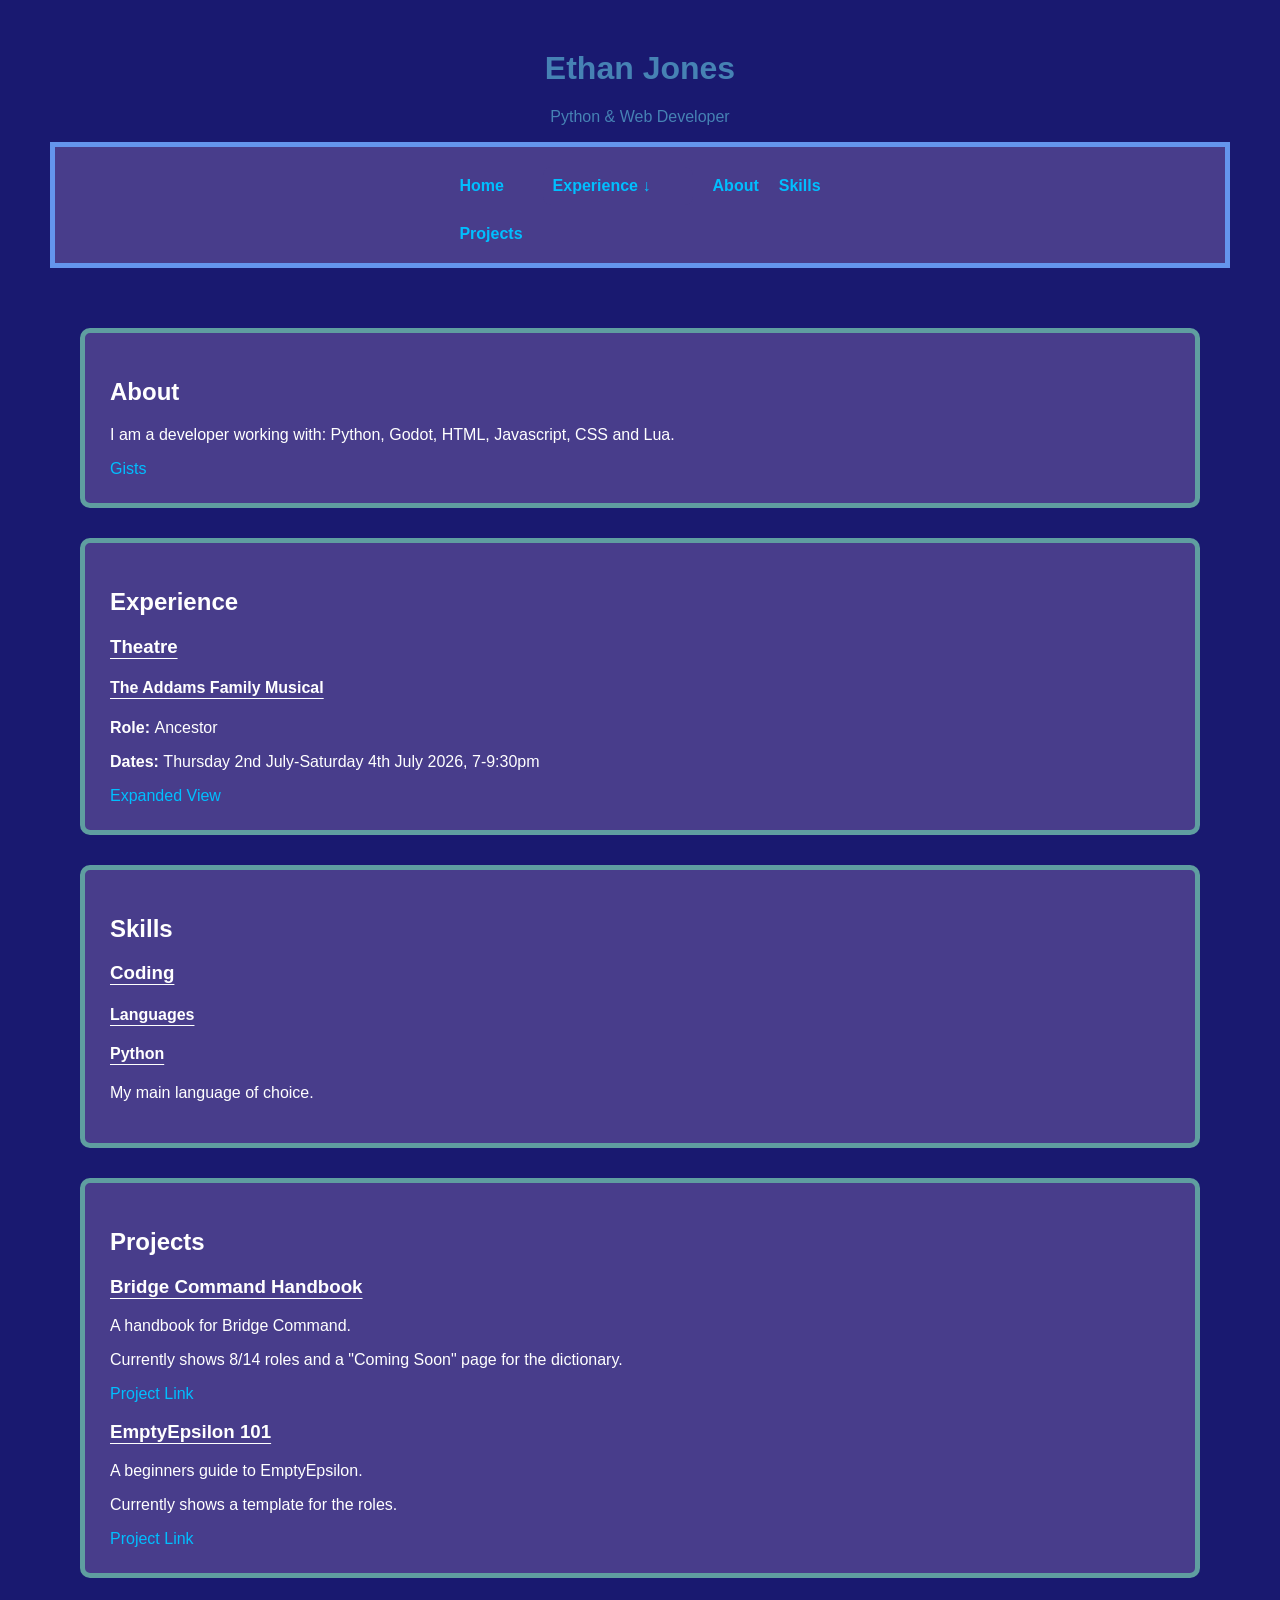
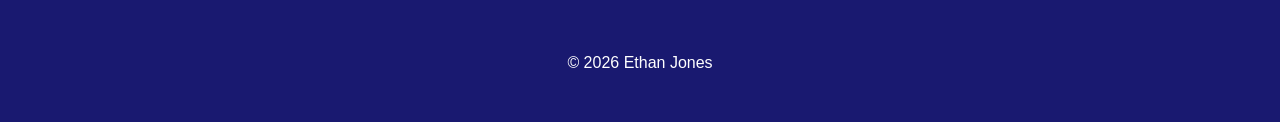
<file: index.html>
<!DOCTYPE html>
<html lang="en">
<head>
	<link rel="stylesheet" href="style.css">
	<script src="script.js" defer></script>
	<meta charset="UTF-8">
	<meta name="viewport" content="width=device-width, initial-scale=1.0">
	<link href="https://fonts.googleapis.com/css2?family=Exo+2&display=swap">
	
	<title>Ethan Jones | Developer Portfolio</title>
	</head>
<body>
	<header>
		<h1>Ethan Jones</h1>
		<p>Python & Web Developer</p>
		</header>
	<div class="nav">
		<nav class="general">
			<a href="index.html"><strong>Home</strong></a>
			<details id="dropdown" class="dropdown">
				<summary><strong>Experience ↓</strong></summary>
				<div class="dropdown-menu">
					<a href="index.html#experience">All Experience</a>
					<details id="theatre-shows-dropdown" class="roles-dropdown">
						<summary><strong>Theatre Shows ↓</strong></summary>
							<div class="roles-dropdown-menu">
								<a href="theatre-shows.html">All Shows</a>
								<a href="theatre-shows.html#the-addams-family-musical">The Addams Family Musical</a>
							</div>
						</details>
				</div>
			</details>
			<a href="#about"><strong>About</strong></a>
			<a href="#skills"><strong>Skills</strong></a>
			<a href="#projects"><strong>Projects</strong></a>
		</nav>
	</div>

	<main>
		<section id="about" class="general-card">
			<h2>About</h2>
			<p>I am a developer working with: Python, Godot, HTML, Javascript, CSS and Lua.</p>
			<a href="https://gist.github.com/EJones35" target="_blank" rel="noopener">Gists</a>
		</section>
		<section id="experience" class="general-card">
			<h2>Experience</h2>
			<h3>Theatre</h3>
			<article class="card">
				<h4>The Addams Family Musical</h4>
				<p><strong>Role: </strong>Ancestor</p>
				<p><strong>Dates: </strong>Thursday 2nd July-Saturday 4th July 2026, 7-9:30pm</p>
				<a href="theatre-shows.html#the-addams-family-musical">Expanded View</a>
			</article>
		</section>
		<section id="skills" class="general-card">
			<h2>Skills</h2>
			<h3>Coding</h3>
			<h4>Languages</h4>
			<h4>Python</h4>
			<p>My main language of choice.</p>
		</section>
		<section id="projects" class="general-card">
			<h2>Projects</h2>
			<article class="card">
				<h3>Bridge Command Handbook</h3>
				<p>A handbook for Bridge Command.</p>
				<p>Currently shows 8/14 roles and a "Coming Soon" page for the dictionary.</p>
				<a href="https://ejones35.github.io/Bridge-Command-Handbook//" target="_blank" rel="noopener">Project Link</a>
			</article>
			<article class="card">
				<h3>EmptyEpsilon 101</h3>
				<p>A beginners guide to EmptyEpsilon.</p>
				<p>Currently shows a template for the roles.</p>
				<a href="https://ejones35.github.io/EmptyEpsilon-101//" target="_blank" rel="noopener">Project Link</a>
			</article>
		</section>
	</main>

	<footer>
	<p>© 2026 Ethan Jones</p>
	</footer>
</body>
</html>
</file>
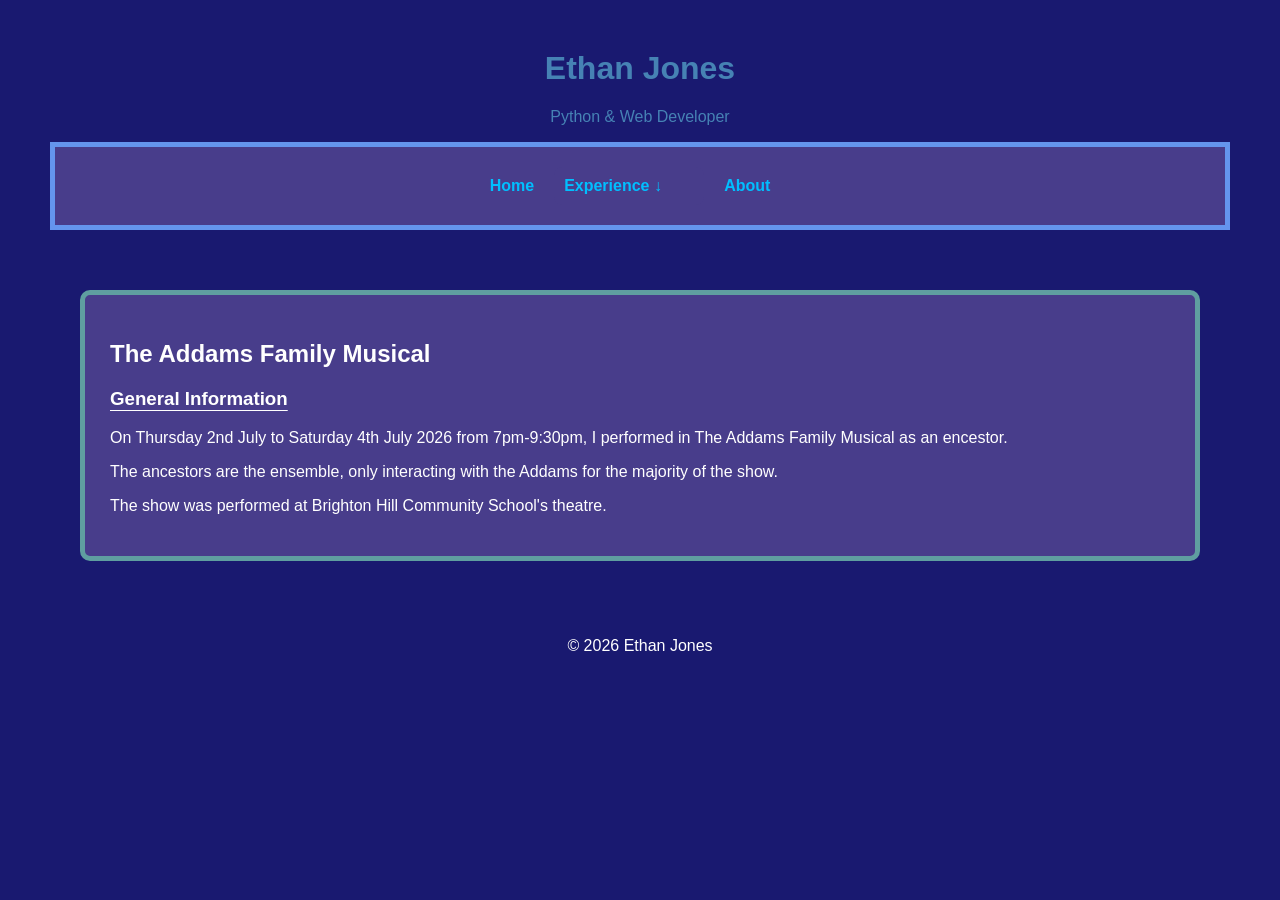
<file: theatre-shows.html>
<!DOCTYPE html>
<html lang="en">
<head>
	<link rel="stylesheet" href="style.css">
	<script src="script.js" defer></script>
	<meta charset="UTF-8">
	<meta name="viewport" content="width=device-width, initial-scale=1.0">
	<link href="https://fonts.googleapis.com/css2?family=Exo+2&display=swap">
	
	<title>Theatre Shows | Developer Portfolio</title>
	</head>
<body>
	<header>
		<h1>Ethan Jones</h1>
		<p>Python & Web Developer</p>
		</header>
	<div class="nav">
		<nav class="general">
			<a href="index.html"><strong>Home</strong></a>
			<details id="dropdown" class="dropdown">
				<summary><strong>Experience ↓</strong></summary>
				<div class="dropdown-menu">
					<a href="index.html#experience">All Experience</a>
					<details id="theatre-shows-dropdown" class="roles-dropdown">
						<summary><strong>Theatre Shows ↓</strong></summary>
							<div class="roles-dropdown-menu">
								<a href="theatre-shows.html">All Shows</a>
								<a href="theatre-shows.html#the-addams-family-musical">The Addams Family Musical</a>
							</div>
						</details>
				</div>
			</details>
			<a href="#about"><strong>About</strong></a>
		</nav>
	</div>
	<main>
		<section id="the-addams-family-musical" class="general-card">
			<h2>The Addams Family Musical</h2>
				<h3>General Information</h3>
					<p>On Thursday 2nd July to Saturday 4th July 2026 from 7pm-9:30pm, I performed in The Addams Family Musical as an encestor.</p>
					<p>The ancestors are the ensemble, only interacting with the Addams for the majority of the show.</p>
					<p>The show was performed at Brighton Hill Community School's theatre.</p>
			</section>
	</main>

	<footer>
	<p>© 2026 Ethan Jones</p>
	</footer>
</body>
</html>
</file>
<file: style.css>
:root {
	--background: midnightblue;
	--text: white;
	--header: steelblue;
	--link: deepskyblue;
	--link-hover: cyan;
	--card: darkslateblue;
	--nav: cornflowerblue;
	--about: cadetblue;
}

@media (prefers-reduced-motion: no-preference) {
	html {
		scroll-behavior: smooth;
	}
}

body {
	background-color: var(--background);
	color: var(--text);
	font-family: "Exo 2", sans-serif;
	margin: 50px;
}

main {
	padding: 30px;
}

header {
	text-align: center;
	color: var(--header);
}

footer {
	text-align: center;
}

a {
	color: var(--link);
	text-decoration: none;
}

a:hover {
	color: var(--link-hover);
	text-decoration: underline;
}

a:focus-visible {
	outline: 2px solid var(--link);
	outline-offset: 4px;
}

.nav {
	border: 5px solid var(--nav);
}

nav {
	display: grid;
	gap: 10px;
	padding: 20px;
	background-color: var(--card);
}

nav.general {
	grid-template-columns: repeat(4, auto);
	justify-content: center;
	gap: 20px;
	padding: 20px;
	align-items: center
}

@media (max-width: 900px) {
	nav.general {
		grid-template-columns: repeat(2, 1fr);
	}
}

@media (max-width: 500px) {
	nav.general {
		grid-template-columns: repeat(2, 1fr);
	}
}

section {
	background-color: var(--card);
	padding: 25px;
	margin: 30px 0;
	border-radius: 10px;
}

details {
	width: 150px;
	background: var(--card);
	border-radius: 8px;
	color: var(--link);
	position: relative;
}

summary {
	padding: 10px;
	cursor: pointer;
	list-style: none;
}

details a {
	display: block;
	padding: 10px;
	text-decoration: none;
}

details a:hover {
	background: var(--link-hover);
}

.dropdown-menu {
	position: absolute;
	z-index: 10;
	width: 200px;
	background: var(--card);
	border: 5px solid var(--link);
}

summary:focus-visible {
	outline: 2px solid var(--link);
	outline-offset: 4px;
}

.general-card {
	border: 5px solid var(--about);
}

h3, h4 {
	text-decoration: underline;
	text-underline-offset: 5px;
}

h3.no-underline, h4.no-underline {
	text-decoration: none;
}
</file>
